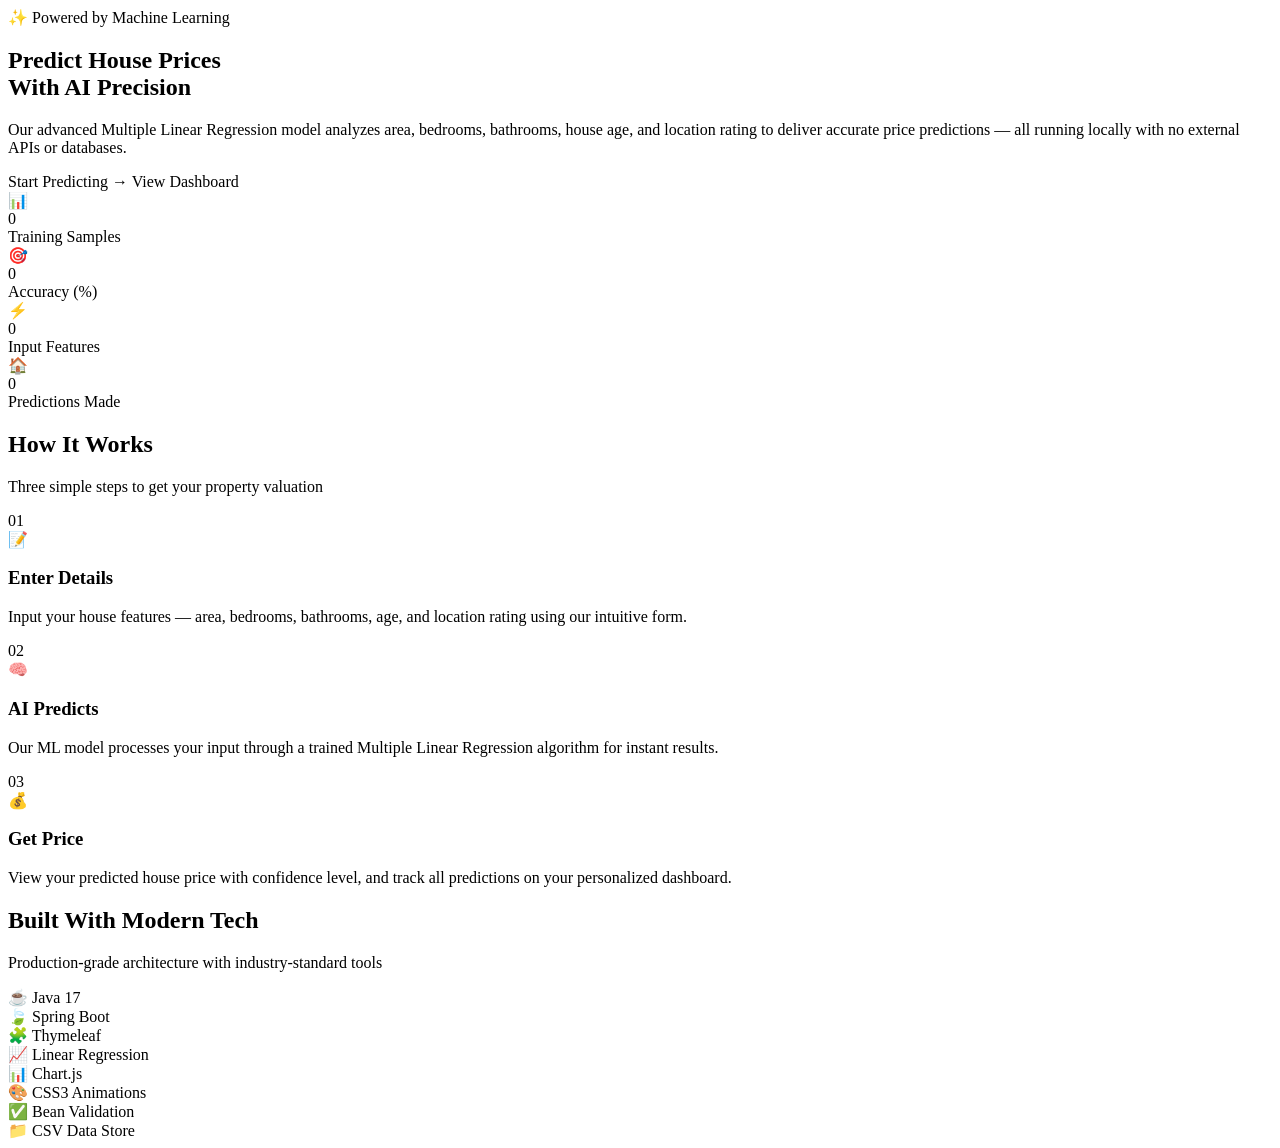
<file: src/main/resources/templates/index.html>
<!DOCTYPE html>
<html lang="en" xmlns:th="http://www.thymeleaf.org">
<head>
    <meta charset="UTF-8">
    <meta name="viewport" content="width=device-width, initial-scale=1.0">
    <meta name="description" content="AI-Powered House Price Prediction System using Machine Learning. Predict house prices instantly based on area, bedrooms, bathrooms, age, and location.">
    <title>PricePredictor.AI — AI House Price Prediction</title>
    <link rel="preconnect" href="https://fonts.googleapis.com">
    <link rel="preconnect" href="https://fonts.gstatic.com" crossorigin>
    <link href="https://fonts.googleapis.com/css2?family=Inter:wght@300;400;500;600;700;800;900&display=swap" rel="stylesheet">
    <link th:href="@{/css/style.css}" rel="stylesheet">
</head>
<body>
    <!-- Navbar -->
    <div th:replace="~{fragments/header :: navbar}"></div>

    <!-- ============ HERO SECTION ============ -->
    <section class="hero" id="hero-section">
        <div class="hero-bg-animation">
            <div class="floating-shape shape-1"></div>
            <div class="floating-shape shape-2"></div>
            <div class="floating-shape shape-3"></div>
            <div class="floating-shape shape-4"></div>
            <div class="floating-shape shape-5"></div>
        </div>
        <div class="hero-content">
            <div class="hero-badge">
                <span class="badge-icon">✨</span>
                <span>Powered by Machine Learning</span>
            </div>
            <h1 class="hero-title">
                Predict House Prices<br>
                <span class="gradient-text">With AI Precision</span>
            </h1>
            <p class="hero-description">
                Our advanced Multiple Linear Regression model analyzes area, bedrooms, 
                bathrooms, house age, and location rating to deliver accurate price predictions 
                — all running locally with no external APIs or databases.
            </p>
            <div class="hero-buttons">
                <a th:href="@{/predict}" class="btn btn-primary" id="btn-start-predicting">
                    <span>Start Predicting</span>
                    <span class="btn-arrow">→</span>
                </a>
                <a th:href="@{/dashboard}" class="btn btn-secondary" id="btn-view-dashboard">
                    <span>View Dashboard</span>
                </a>
            </div>
        </div>
    </section>

    <!-- ============ STATS SECTION ============ -->
    <section class="stats-section" id="stats-section">
        <div class="container">
            <div class="stats-grid">
                <div class="stat-card">
                    <div class="stat-icon">📊</div>
                    <div class="stat-number" data-target="200">0</div>
                    <div class="stat-label">Training Samples</div>
                </div>
                <div class="stat-card">
                    <div class="stat-icon">🎯</div>
                    <div class="stat-number" data-target="95">0</div>
                    <div class="stat-label">Accuracy (%)</div>
                </div>
                <div class="stat-card">
                    <div class="stat-icon">⚡</div>
                    <div class="stat-number" data-target="5">0</div>
                    <div class="stat-label">Input Features</div>
                </div>
                <div class="stat-card">
                    <div class="stat-icon">🏠</div>
                    <div class="stat-number" th:text="${totalPredictions}" data-target="0">0</div>
                    <div class="stat-label">Predictions Made</div>
                </div>
            </div>
        </div>
    </section>

    <!-- ============ FEATURES SECTION ============ -->
    <section class="features-section" id="features-section">
        <div class="container">
            <div class="section-header">
                <h2 class="section-title">How It <span class="gradient-text">Works</span></h2>
                <p class="section-subtitle">Three simple steps to get your property valuation</p>
            </div>
            <div class="features-grid">
                <div class="feature-card">
                    <div class="feature-step">01</div>
                    <div class="feature-icon">📝</div>
                    <h3>Enter Details</h3>
                    <p>Input your house features — area, bedrooms, bathrooms, age, and location rating using our intuitive form.</p>
                </div>
                <div class="feature-card">
                    <div class="feature-step">02</div>
                    <div class="feature-icon">🧠</div>
                    <h3>AI Predicts</h3>
                    <p>Our ML model processes your input through a trained Multiple Linear Regression algorithm for instant results.</p>
                </div>
                <div class="feature-card">
                    <div class="feature-step">03</div>
                    <div class="feature-icon">💰</div>
                    <h3>Get Price</h3>
                    <p>View your predicted house price with confidence level, and track all predictions on your personalized dashboard.</p>
                </div>
            </div>
        </div>
    </section>

    <!-- ============ TECH SECTION ============ -->
    <section class="tech-section" id="tech-section">
        <div class="container">
            <div class="section-header">
                <h2 class="section-title">Built With <span class="gradient-text">Modern Tech</span></h2>
                <p class="section-subtitle">Production-grade architecture with industry-standard tools</p>
            </div>
            <div class="tech-grid">
                <div class="tech-badge">☕ Java 17</div>
                <div class="tech-badge">🍃 Spring Boot</div>
                <div class="tech-badge">🧩 Thymeleaf</div>
                <div class="tech-badge">📈 Linear Regression</div>
                <div class="tech-badge">📊 Chart.js</div>
                <div class="tech-badge">🎨 CSS3 Animations</div>
                <div class="tech-badge">✅ Bean Validation</div>
                <div class="tech-badge">📁 CSV Data Store</div>
            </div>
        </div>
    </section>

    <!-- Footer -->
    <div th:replace="~{fragments/footer :: footer}"></div>

    <script th:src="@{/js/app.js}"></script>
</body>
</html>
</file>
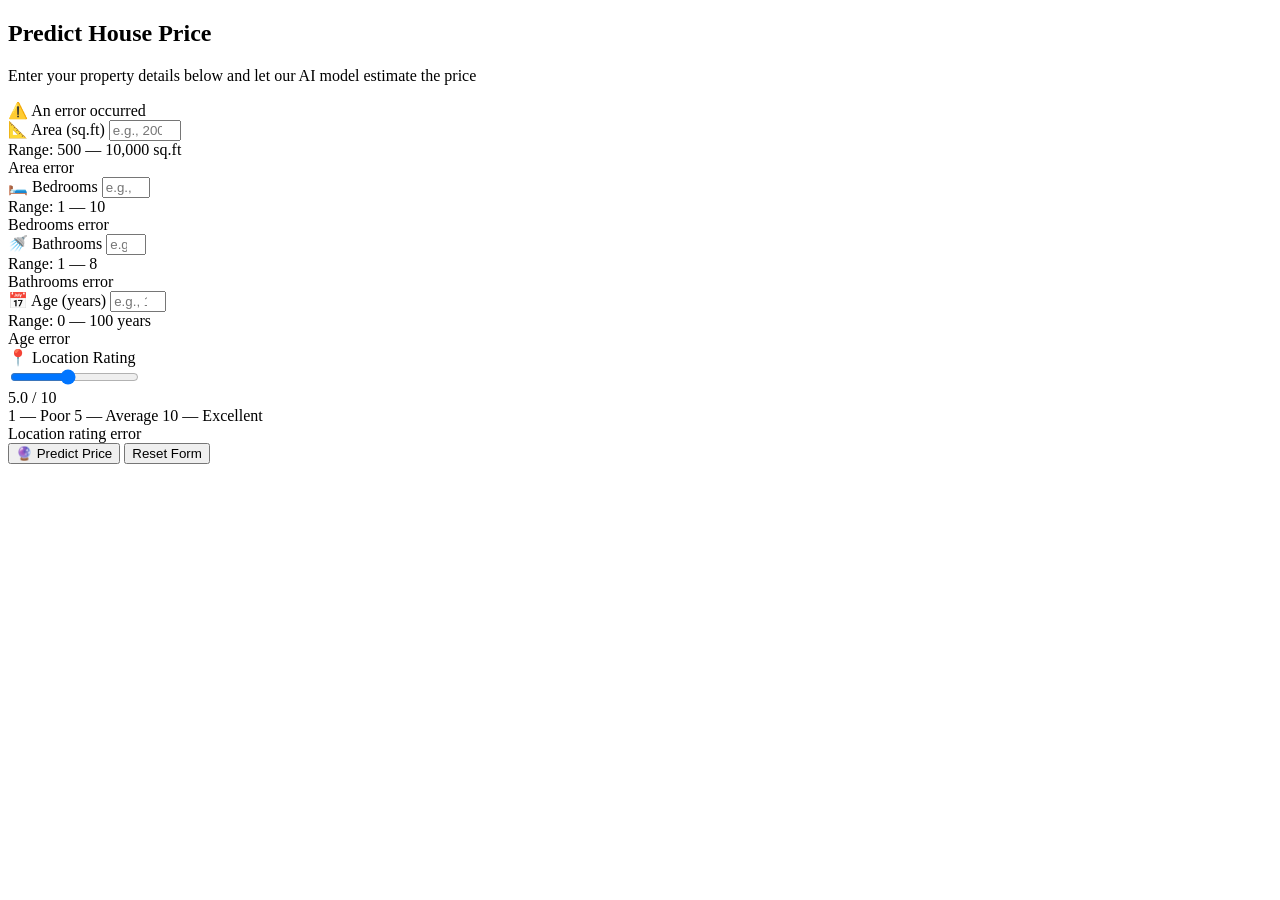
<file: src/main/resources/templates/predict.html>
<!DOCTYPE html>
<html lang="en" xmlns:th="http://www.thymeleaf.org">
<head>
    <meta charset="UTF-8">
    <meta name="viewport" content="width=device-width, initial-scale=1.0">
    <meta name="description" content="Enter house details to get an AI-powered price prediction. Input area, bedrooms, bathrooms, age, and location rating.">
    <title>Predict Price — PricePredictor.AI</title>
    <link rel="preconnect" href="https://fonts.googleapis.com">
    <link rel="preconnect" href="https://fonts.gstatic.com" crossorigin>
    <link href="https://fonts.googleapis.com/css2?family=Inter:wght@300;400;500;600;700;800;900&display=swap" rel="stylesheet">
    <link th:href="@{/css/style.css}" rel="stylesheet">
</head>
<body>
    <!-- Navbar -->
    <div th:replace="~{fragments/header :: navbar}"></div>

    <!-- ============ PREDICTION FORM SECTION ============ -->
    <section class="form-section" id="form-section">
        <div class="container">
            <div class="section-header">
                <h1 class="section-title">Predict House <span class="gradient-text">Price</span></h1>
                <p class="section-subtitle">Enter your property details below and let our AI model estimate the price</p>
            </div>

            <!-- Error Message Display -->
            <div th:if="${errorMessage}" class="alert alert-error" id="server-error">
                <span class="alert-icon">⚠️</span>
                <span th:text="${errorMessage}">An error occurred</span>
            </div>

            <!-- Prediction Form -->
            <div class="form-wrapper">
                <form th:action="@{/predict}" th:object="${houseFeatures}" method="post" 
                      class="prediction-form" id="prediction-form" novalidate>
                    
                    <div class="form-grid">
                        <!-- Area Input -->
                        <div class="form-group" id="group-area">
                            <label for="area" class="form-label">
                                <span class="label-icon">📐</span>
                                Area (sq.ft)
                            </label>
                            <input type="number" th:field="*{area}" id="area" 
                                   class="form-input" placeholder="e.g., 2000"
                                   min="500" max="10000" step="50" required>
                            <div class="form-hint">Range: 500 — 10,000 sq.ft</div>
                            <div th:if="${#fields.hasErrors('area')}" class="form-error" id="error-area">
                                <span th:errors="*{area}">Area error</span>
                            </div>
                        </div>

                        <!-- Bedrooms Input -->
                        <div class="form-group" id="group-bedrooms">
                            <label for="bedrooms" class="form-label">
                                <span class="label-icon">🛏️</span>
                                Bedrooms
                            </label>
                            <input type="number" th:field="*{bedrooms}" id="bedrooms" 
                                   class="form-input" placeholder="e.g., 3"
                                   min="1" max="10" step="1" required>
                            <div class="form-hint">Range: 1 — 10</div>
                            <div th:if="${#fields.hasErrors('bedrooms')}" class="form-error" id="error-bedrooms">
                                <span th:errors="*{bedrooms}">Bedrooms error</span>
                            </div>
                        </div>

                        <!-- Bathrooms Input -->
                        <div class="form-group" id="group-bathrooms">
                            <label for="bathrooms" class="form-label">
                                <span class="label-icon">🚿</span>
                                Bathrooms
                            </label>
                            <input type="number" th:field="*{bathrooms}" id="bathrooms" 
                                   class="form-input" placeholder="e.g., 2"
                                   min="1" max="8" step="1" required>
                            <div class="form-hint">Range: 1 — 8</div>
                            <div th:if="${#fields.hasErrors('bathrooms')}" class="form-error" id="error-bathrooms">
                                <span th:errors="*{bathrooms}">Bathrooms error</span>
                            </div>
                        </div>

                        <!-- Age Input -->
                        <div class="form-group" id="group-age">
                            <label for="age" class="form-label">
                                <span class="label-icon">📅</span>
                                Age (years)
                            </label>
                            <input type="number" th:field="*{age}" id="age" 
                                   class="form-input" placeholder="e.g., 10"
                                   min="0" max="100" step="1" required>
                            <div class="form-hint">Range: 0 — 100 years</div>
                            <div th:if="${#fields.hasErrors('age')}" class="form-error" id="error-age">
                                <span th:errors="*{age}">Age error</span>
                            </div>
                        </div>

                        <!-- Location Rating Input -->
                        <div class="form-group form-group-full" id="group-locationRating">
                            <label for="locationRating" class="form-label">
                                <span class="label-icon">📍</span>
                                Location Rating
                            </label>
                            <div class="range-wrapper">
                                <input type="range" th:field="*{locationRating}" id="locationRating" 
                                       class="form-range" min="1" max="10" step="0.5" value="5.0">
                                <div class="range-display">
                                    <span class="range-value" id="rating-value">5.0</span>
                                    <span class="range-label">/ 10</span>
                                </div>
                            </div>
                            <div class="range-labels">
                                <span>1 — Poor</span>
                                <span>5 — Average</span>
                                <span>10 — Excellent</span>
                            </div>
                            <div th:if="${#fields.hasErrors('locationRating')}" class="form-error" id="error-locationRating">
                                <span th:errors="*{locationRating}">Location rating error</span>
                            </div>
                        </div>
                    </div>

                    <!-- Submit Button -->
                    <div class="form-actions">
                        <button type="submit" class="btn btn-primary btn-lg" id="btn-predict">
                            <span class="btn-text">🔮 Predict Price</span>
                            <span class="btn-loading" style="display:none;">
                                <span class="spinner"></span> Predicting...
                            </span>
                        </button>
                        <button type="reset" class="btn btn-secondary" id="btn-reset">
                            Reset Form
                        </button>
                    </div>
                </form>
            </div>
        </div>
    </section>

    <!-- Footer -->
    <div th:replace="~{fragments/footer :: footer}"></div>

    <script th:src="@{/js/app.js}"></script>
</body>
</html>
</file>
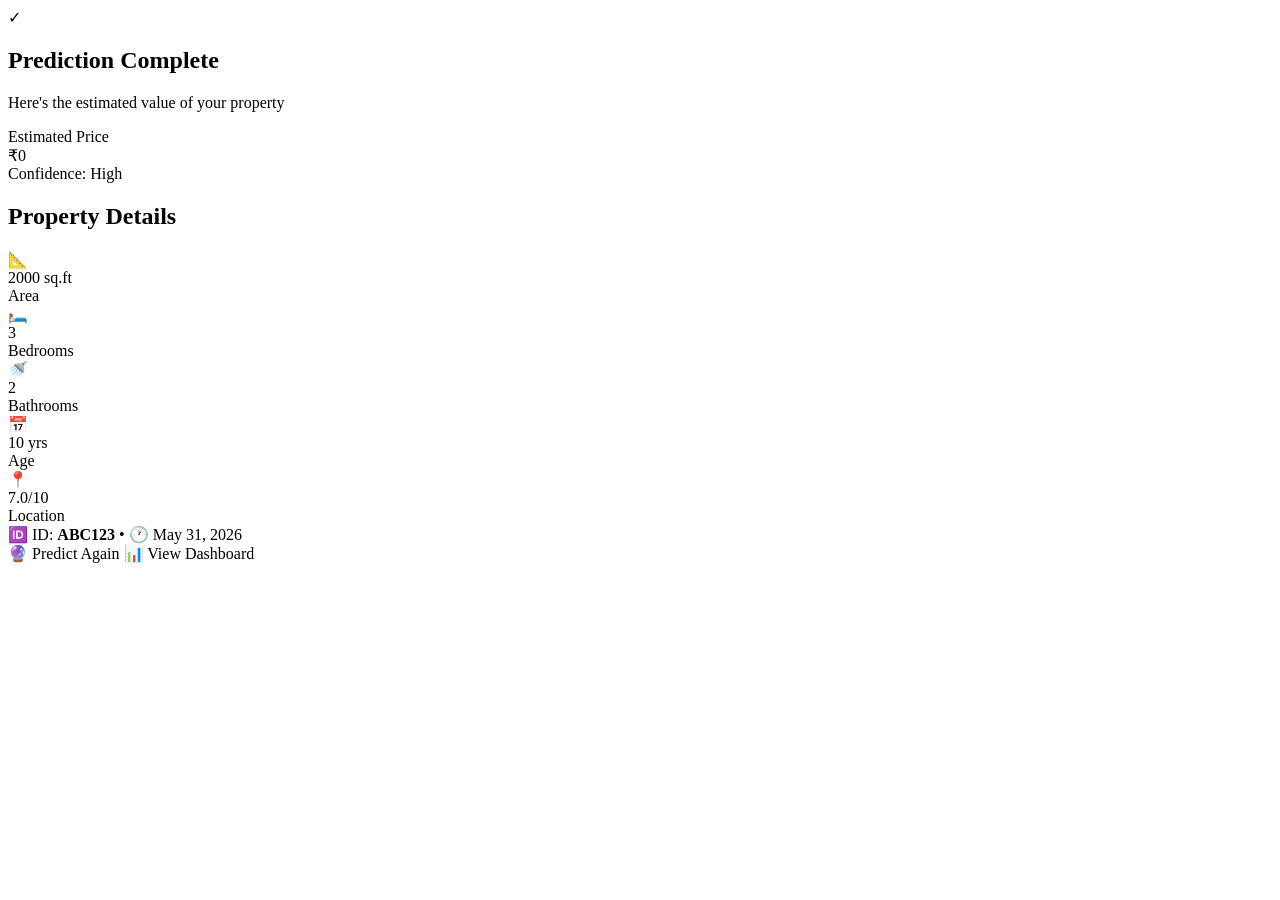
<file: src/main/resources/templates/result.html>
<!DOCTYPE html>
<html lang="en" xmlns:th="http://www.thymeleaf.org">
<head>
    <meta charset="UTF-8">
    <meta name="viewport" content="width=device-width, initial-scale=1.0">
    <meta name="description" content="Your AI-powered house price prediction result. View estimated property value and prediction confidence.">
    <title>Prediction Result — PricePredictor.AI</title>
    <link rel="preconnect" href="https://fonts.googleapis.com">
    <link rel="preconnect" href="https://fonts.gstatic.com" crossorigin>
    <link href="https://fonts.googleapis.com/css2?family=Inter:wght@300;400;500;600;700;800;900&display=swap" rel="stylesheet">
    <link th:href="@{/css/style.css}" rel="stylesheet">
</head>
<body>
    <!-- Navbar -->
    <div th:replace="~{fragments/header :: navbar}"></div>

    <!-- ============ RESULT SECTION ============ -->
    <section class="result-section" id="result-section">
        <div class="container">
            <!-- Success Animation -->
            <div class="result-success-icon">
                <div class="checkmark-circle">
                    <span class="checkmark">✓</span>
                </div>
            </div>

            <h1 class="result-heading">Prediction <span class="gradient-text">Complete</span></h1>
            <p class="result-subheading">Here's the estimated value of your property</p>

            <!-- Price Display -->
            <div class="price-display" id="price-display">
                <div class="price-label">Estimated Price</div>
                <div class="price-amount" id="price-amount" 
                     th:attr="data-price=${predictionResult.predictedPrice}">
                    <span th:text="${predictionResult.formattedPrice}">₹0</span>
                </div>
                <div class="confidence-badge" 
                     th:classappend="${predictionResult.confidence == 'High' ? 'confidence-high' : (predictionResult.confidence == 'Medium' ? 'confidence-medium' : 'confidence-low')}">
                    <span class="confidence-dot"></span>
                    <span th:text="'Confidence: ' + ${predictionResult.confidence}">Confidence: High</span>
                </div>
            </div>

            <!-- Feature Summary Cards -->
            <div class="result-details">
                <h2 class="details-title">Property Details</h2>
                <div class="details-grid">
                    <div class="detail-card">
                        <div class="detail-icon">📐</div>
                        <div class="detail-value" th:text="${predictionResult.features.area} + ' sq.ft'">2000 sq.ft</div>
                        <div class="detail-label">Area</div>
                    </div>
                    <div class="detail-card">
                        <div class="detail-icon">🛏️</div>
                        <div class="detail-value" th:text="${predictionResult.features.bedrooms}">3</div>
                        <div class="detail-label">Bedrooms</div>
                    </div>
                    <div class="detail-card">
                        <div class="detail-icon">🚿</div>
                        <div class="detail-value" th:text="${predictionResult.features.bathrooms}">2</div>
                        <div class="detail-label">Bathrooms</div>
                    </div>
                    <div class="detail-card">
                        <div class="detail-icon">📅</div>
                        <div class="detail-value" th:text="${predictionResult.features.age} + ' yrs'">10 yrs</div>
                        <div class="detail-label">Age</div>
                    </div>
                    <div class="detail-card">
                        <div class="detail-icon">📍</div>
                        <div class="detail-value" th:text="${predictionResult.features.locationRating} + '/10'">7.0/10</div>
                        <div class="detail-label">Location</div>
                    </div>
                </div>
            </div>

            <!-- Prediction Metadata -->
            <div class="result-meta">
                <span class="meta-item">
                    🆔 ID: <strong th:text="${predictionResult.id}">ABC123</strong>
                </span>
                <span class="meta-separator">•</span>
                <span class="meta-item">
                    🕐 <span th:text="${predictionResult.formattedTimestamp}">May 31, 2026</span>
                </span>
            </div>

            <!-- Action Buttons -->
            <div class="result-actions">
                <a th:href="@{/predict}" class="btn btn-primary" id="btn-predict-again">
                    🔮 Predict Again
                </a>
                <a th:href="@{/dashboard}" class="btn btn-secondary" id="btn-go-dashboard">
                    📊 View Dashboard
                </a>
            </div>
        </div>
    </section>

    <!-- Footer -->
    <div th:replace="~{fragments/footer :: footer}"></div>

    <script th:src="@{/js/app.js}"></script>
</body>
</html>
</file>
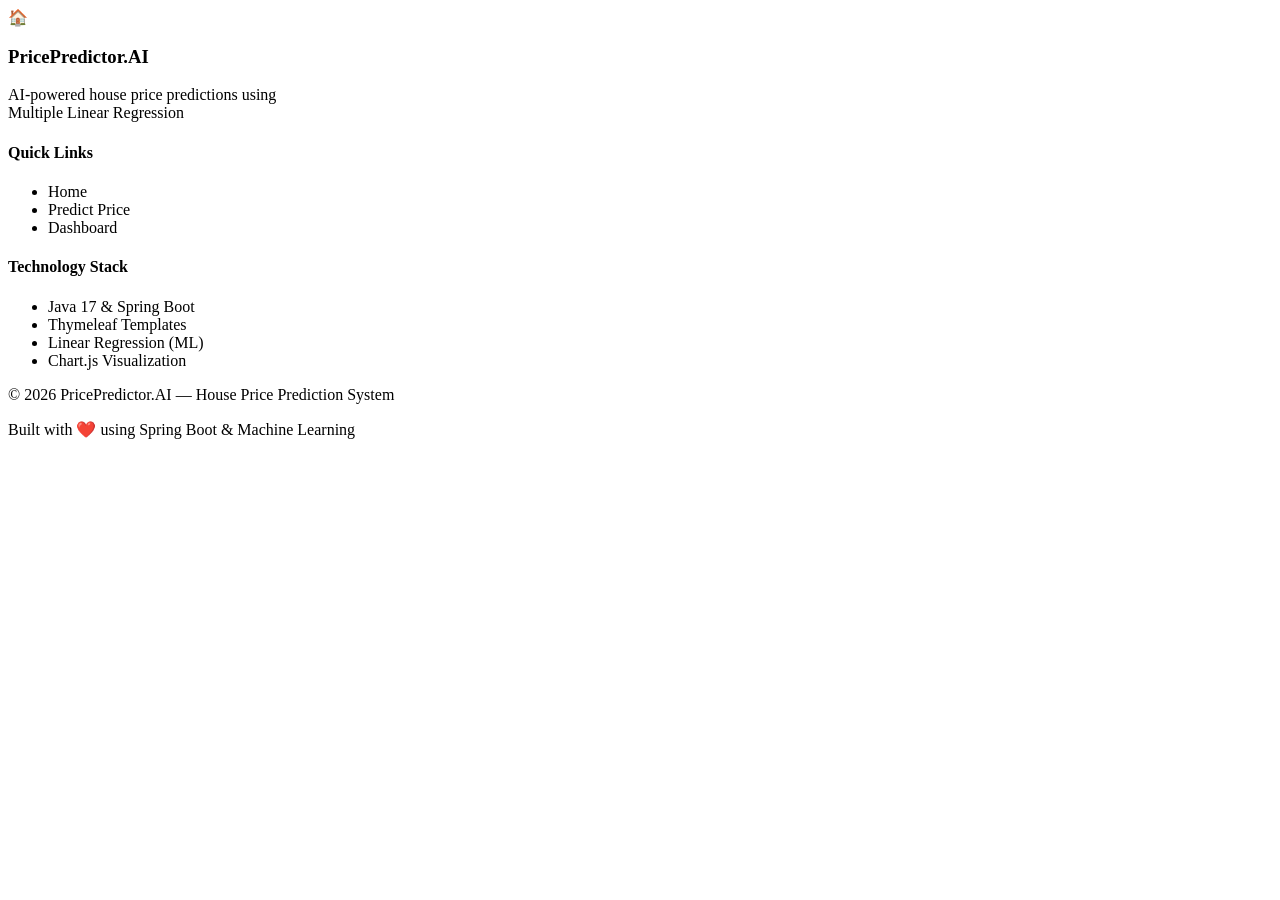
<file: src/main/resources/templates/fragments/footer.html>
<!DOCTYPE html>
<html xmlns:th="http://www.thymeleaf.org">
<!-- Reusable Footer Fragment -->
<head>
    <meta charset="UTF-8">
</head>
<body>
    <!-- ============ FOOTER FRAGMENT ============ -->
    <footer th:fragment="footer" class="footer" id="main-footer">
        <div class="footer-container">
            <div class="footer-content">
                <div class="footer-brand">
                    <span class="footer-logo">🏠</span>
                    <h3>PricePredictor<span class="accent">.AI</span></h3>
                    <p>AI-powered house price predictions using<br>Multiple Linear Regression</p>
                </div>
                <div class="footer-links">
                    <h4>Quick Links</h4>
                    <ul>
                        <li><a th:href="@{/}">Home</a></li>
                        <li><a th:href="@{/predict}">Predict Price</a></li>
                        <li><a th:href="@{/dashboard}">Dashboard</a></li>
                    </ul>
                </div>
                <div class="footer-info">
                    <h4>Technology Stack</h4>
                    <ul>
                        <li>Java 17 &amp; Spring Boot</li>
                        <li>Thymeleaf Templates</li>
                        <li>Linear Regression (ML)</li>
                        <li>Chart.js Visualization</li>
                    </ul>
                </div>
            </div>
            <div class="footer-bottom">
                <p>&copy; 2026 PricePredictor.AI — House Price Prediction System</p>
                <p class="footer-subtitle">Built with ❤️ using Spring Boot &amp; Machine Learning</p>
            </div>
        </div>
    </footer>
</body>
</html>
</file>
